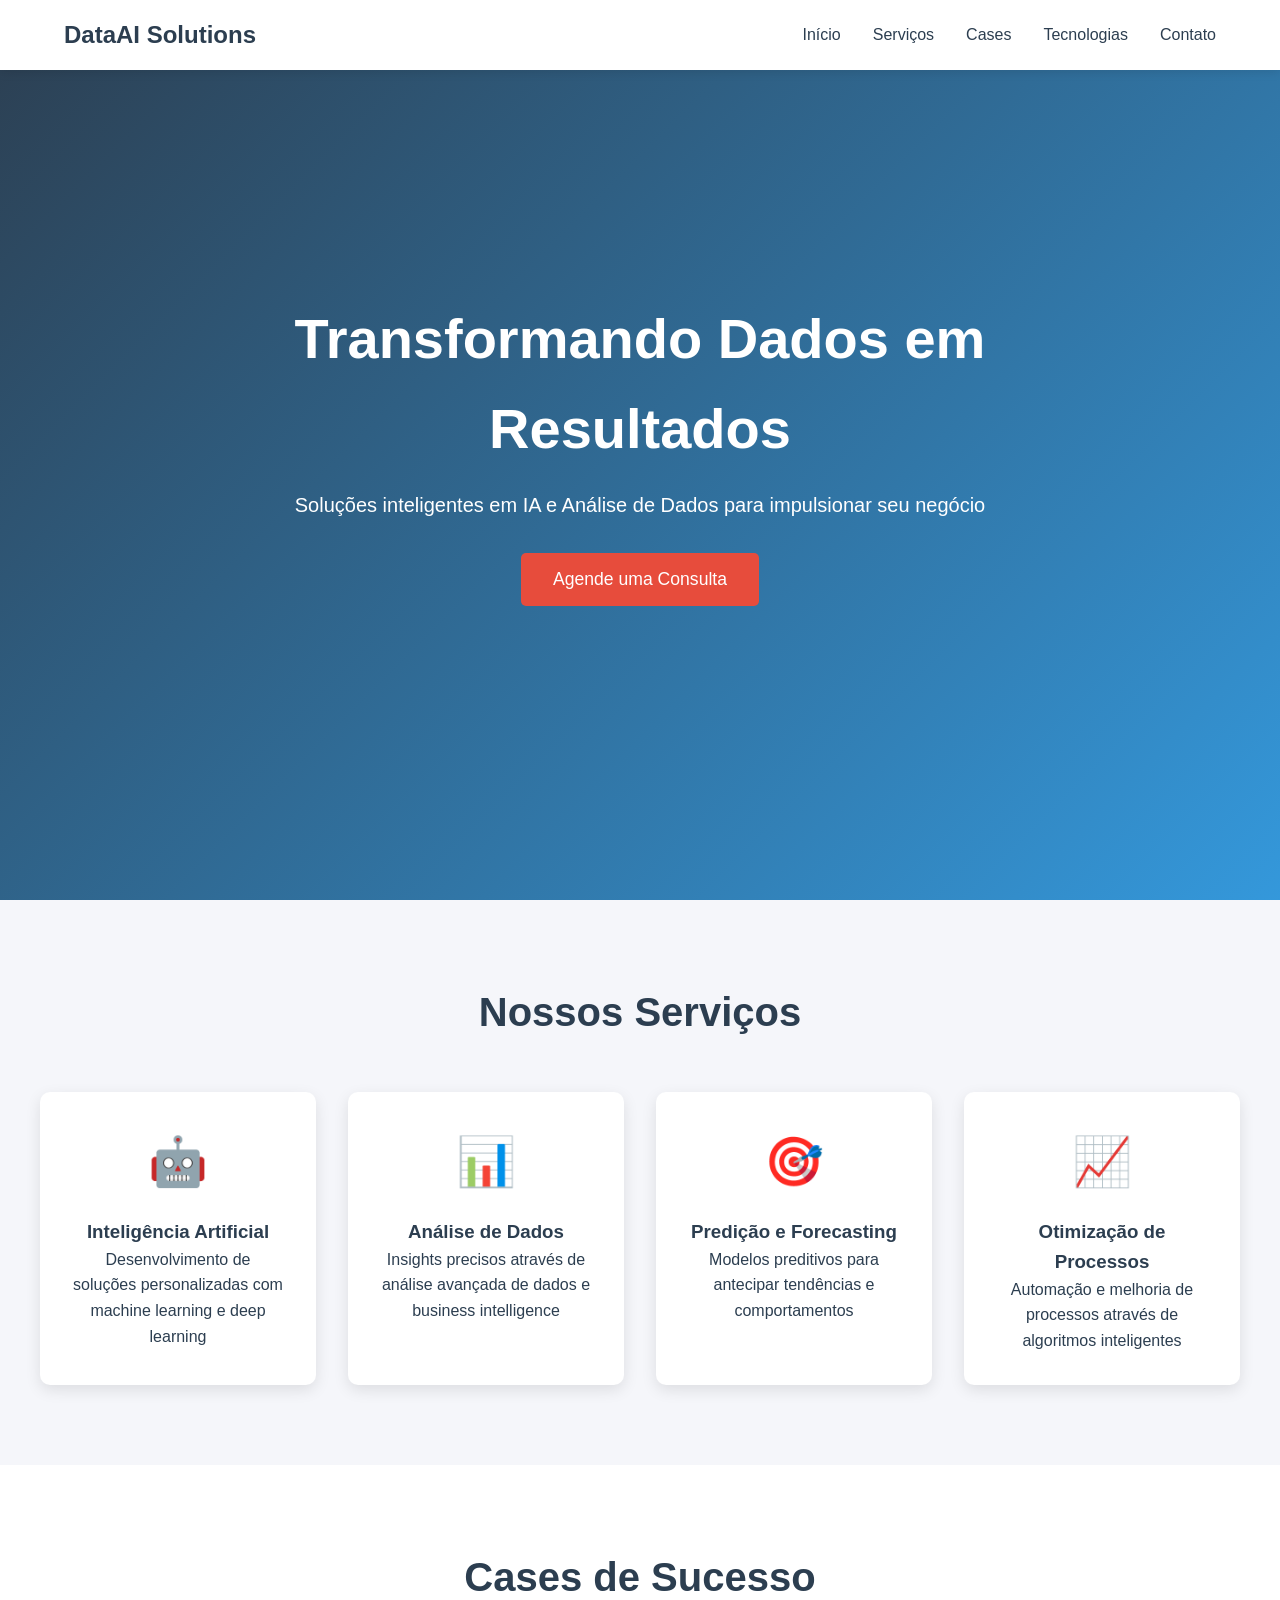
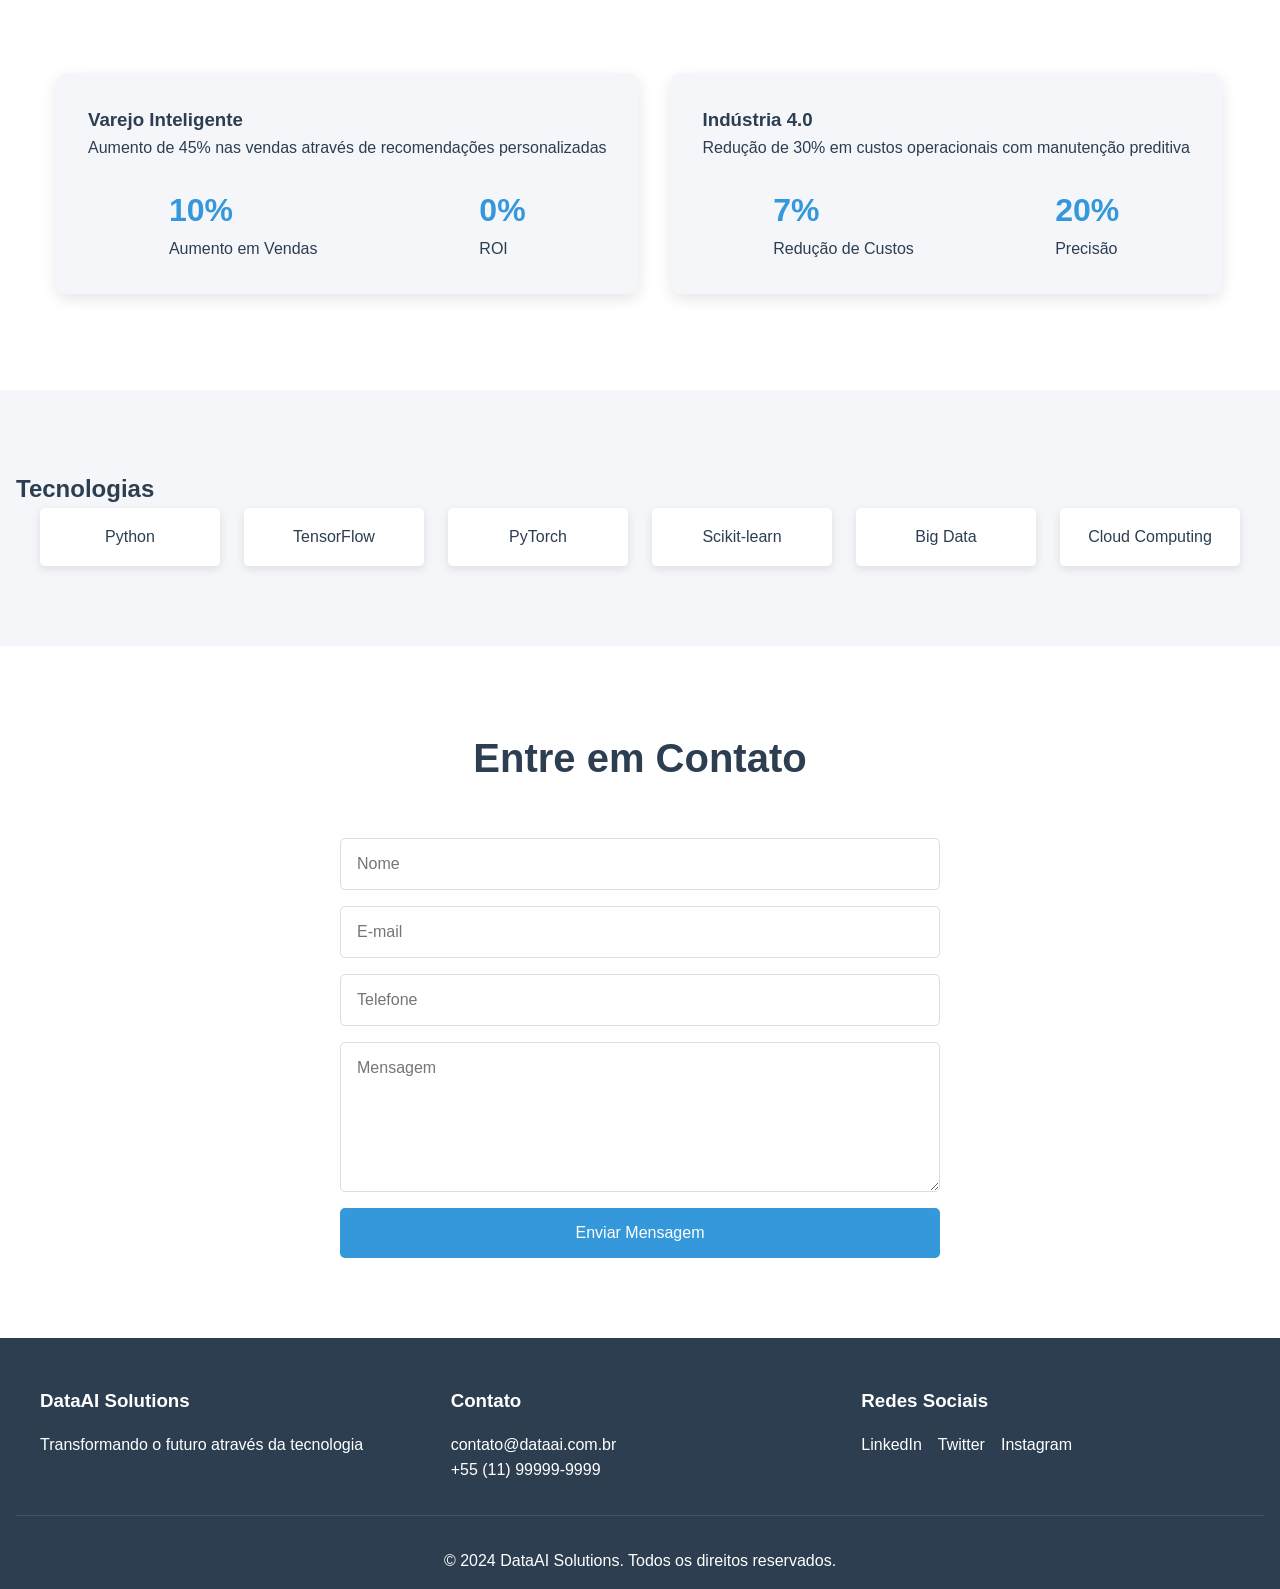
<file: project/index.html>
<!DOCTYPE html>
<html lang="pt-BR">
<head>
    <meta charset="UTF-8">
    <meta name="viewport" content="width=device-width, initial-scale=1.0">
    <title>DataAI Solutions - Inteligência Artificial & Análise de Dados</title>
    <link rel="stylesheet" href="style.css">
</head>
<body>
    <header>
        <nav>
            <div class="logo">DataAI Solutions</div>
            <ul class="nav-links">
                <li><a href="#inicio">Início</a></li>
                <li><a href="#servicos">Serviços</a></li>
                <li><a href="#cases">Cases</a></li>
                <li><a href="#tecnologias">Tecnologias</a></li>
                <li><a href="#contato">Contato</a></li>
            </ul>
        </nav>
    </header>

    <section id="inicio" class="hero">
        <div class="hero-content">
            <h1>Transformando Dados em Resultados</h1>
            <p>Soluções inteligentes em IA e Análise de Dados para impulsionar seu negócio</p>
            <button class="cta-button">Agende uma Consulta</button>
        </div>
    </section>

    <section id="servicos" class="services">
        <h2>Nossos Serviços</h2>
        <div class="services-grid">
            <div class="service-card">
                <div class="service-icon">🤖</div>
                <h3>Inteligência Artificial</h3>
                <p>Desenvolvimento de soluções personalizadas com machine learning e deep learning</p>
            </div>
            <div class="service-card">
                <div class="service-icon">📊</div>
                <h3>Análise de Dados</h3>
                <p>Insights precisos através de análise avançada de dados e business intelligence</p>
            </div>
            <div class="service-card">
                <div class="service-icon">🎯</div>
                <h3>Predição e Forecasting</h3>
                <p>Modelos preditivos para antecipar tendências e comportamentos</p>
            </div>
            <div class="service-card">
                <div class="service-icon">📈</div>
                <h3>Otimização de Processos</h3>
                <p>Automação e melhoria de processos através de algoritmos inteligentes</p>
            </div>
        </div>
    </section>

    <section id="cases" class="cases">
        <h2>Cases de Sucesso</h2>
        <div class="cases-slider">
            <div class="case-card">
                <h3>Varejo Inteligente</h3>
                <p>Aumento de 45% nas vendas através de recomendações personalizadas</p>
                <div class="metrics">
                    <div class="metric">
                        <span class="number">45%</span>
                        <span class="label">Aumento em Vendas</span>
                    </div>
                    <div class="metric">
                        <span class="number">3x</span>
                        <span class="label">ROI</span>
                    </div>
                </div>
            </div>
            <div class="case-card">
                <h3>Indústria 4.0</h3>
                <p>Redução de 30% em custos operacionais com manutenção preditiva</p>
                <div class="metrics">
                    <div class="metric">
                        <span class="number">30%</span>
                        <span class="label">Redução de Custos</span>
                    </div>
                    <div class="metric">
                        <span class="number">85%</span>
                        <span class="label">Precisão</span>
                    </div>
                </div>
            </div>
        </div>
    </section>

    <section id="tecnologias" class="technologies">
        <h2>Tecnologias</h2>
        <div class="tech-grid">
            <div class="tech-item">Python</div>
            <div class="tech-item">TensorFlow</div>
            <div class="tech-item">PyTorch</div>
            <div class="tech-item">Scikit-learn</div>
            <div class="tech-item">Big Data</div>
            <div class="tech-item">Cloud Computing</div>
        </div>
    </section>

    <section id="contato" class="contact">
        <h2>Entre em Contato</h2>
        <form id="contact-form">
            <input type="text" placeholder="Nome" required>
            <input type="email" placeholder="E-mail" required>
            <input type="tel" placeholder="Telefone">
            <textarea placeholder="Mensagem" required></textarea>
            <button type="submit">Enviar Mensagem</button>
        </form>
    </section>

    <footer>
        <div class="footer-content">
            <div class="footer-section">
                <h3>DataAI Solutions</h3>
                <p>Transformando o futuro através da tecnologia</p>
            </div>
            <div class="footer-section">
                <h3>Contato</h3>
                <p>contato@dataai.com.br</p>
                <p>+55 (11) 99999-9999</p>
            </div>
            <div class="footer-section">
                <h3>Redes Sociais</h3>
                <div class="social-links">
                    <a href="#">LinkedIn</a>
                    <a href="#">Twitter</a>
                    <a href="#">Instagram</a>
                </div>
            </div>
        </div>
        <div class="footer-bottom">
            <p>&copy; 2024 DataAI Solutions. Todos os direitos reservados.</p>
        </div>
    </footer>

    <script src="main.js"></script>
</body>
</html>
</file>
<file: project/style.css>
:root {
    --primary-color: #2C3E50;
    --secondary-color: #3498DB;
    --accent-color: #E74C3C;
    --text-color: #2C3E50;
    --light-bg: #F5F6FA;
    --white: #FFFFFF;
}

* {
    margin: 0;
    padding: 0;
    box-sizing: border-box;
    font-family: 'Segoe UI', Tahoma, Geneva, Verdana, sans-serif;
}

body {
    line-height: 1.6;
    color: var(--text-color);
}

/* Header & Navigation */
header {
    background-color: var(--white);
    box-shadow: 0 2px 10px rgba(0, 0, 0, 0.1);
    position: fixed;
    width: 100%;
    top: 0;
    z-index: 1000;
}

nav {
    display: flex;
    justify-content: space-between;
    align-items: center;
    padding: 1rem 5%;
    max-width: 1400px;
    margin: 0 auto;
}

.logo {
    font-size: 1.5rem;
    font-weight: bold;
    color: var(--primary-color);
}

.nav-links {
    display: flex;
    list-style: none;
    gap: 2rem;
}

.nav-links a {
    text-decoration: none;
    color: var(--text-color);
    font-weight: 500;
    transition: color 0.3s;
}

.nav-links a:hover {
    color: var(--secondary-color);
}

/* Hero Section */
.hero {
    height: 100vh;
    background: linear-gradient(135deg, var(--primary-color), var(--secondary-color));
    display: flex;
    align-items: center;
    justify-content: center;
    text-align: center;
    color: var(--white);
    padding: 0 1rem;
}

.hero-content {
    max-width: 800px;
}

.hero h1 {
    font-size: 3.5rem;
    margin-bottom: 1rem;
}

.hero p {
    font-size: 1.25rem;
    margin-bottom: 2rem;
}

.cta-button {
    padding: 1rem 2rem;
    font-size: 1.1rem;
    background-color: var(--accent-color);
    color: var(--white);
    border: none;
    border-radius: 5px;
    cursor: pointer;
    transition: transform 0.3s, background-color 0.3s;
}

.cta-button:hover {
    transform: translateY(-2px);
    background-color: #c0392b;
}

/* Services Section */
.services {
    padding: 5rem 1rem;
    background-color: var(--light-bg);
}

.services h2 {
    text-align: center;
    font-size: 2.5rem;
    margin-bottom: 3rem;
}

.services-grid {
    display: grid;
    grid-template-columns: repeat(auto-fit, minmax(250px, 1fr));
    gap: 2rem;
    max-width: 1200px;
    margin: 0 auto;
}

.service-card {
    background: var(--white);
    padding: 2rem;
    border-radius: 10px;
    text-align: center;
    transition: transform 0.3s;
    box-shadow: 0 5px 15px rgba(0, 0, 0, 0.1);
}

.service-card:hover {
    transform: translateY(-10px);
}

.service-icon {
    font-size: 3rem;
    margin-bottom: 1rem;
}

/* Cases Section */
.cases {
    padding: 5rem 1rem;
    background-color: var(--white);
}

.cases h2 {
    text-align: center;
    font-size: 2.5rem;
    margin-bottom: 3rem;
}

.cases-slider {
    display: flex;
    gap: 2rem;
    overflow-x: auto;
    padding: 1rem;
    max-width: 1200px;
    margin: 0 auto;
}

.case-card {
    min-width: 300px;
    background: var(--light-bg);
    padding: 2rem;
    border-radius: 10px;
    box-shadow: 0 5px 15px rgba(0, 0, 0, 0.1);
}

.metrics {
    display: flex;
    justify-content: space-around;
    margin-top: 1.5rem;
}

.metric .number {
    display: block;
    font-size: 2rem;
    font-weight: bold;
    color: var(--secondary-color);
}

/* Technologies Section */
.technologies {
    padding: 5rem 1rem;
    background-color: var(--light-bg);
}

.tech-grid {
    display: grid;
    grid-template-columns: repeat(auto-fit, minmax(150px, 1fr));
    gap: 1.5rem;
    max-width: 1200px;
    margin: 0 auto;
}

.tech-item {
    background: var(--white);
    padding: 1rem;
    text-align: center;
    border-radius: 5px;
    box-shadow: 0 3px 10px rgba(0, 0, 0, 0.1);
    transition: transform 0.3s;
}

.tech-item:hover {
    transform: translateY(-5px);
}

/* Contact Section */
.contact {
    padding: 5rem 1rem;
    background-color: var(--white);
}

.contact h2 {
    text-align: center;
    font-size: 2.5rem;
    margin-bottom: 3rem;
}

#contact-form {
    max-width: 600px;
    margin: 0 auto;
    display: flex;
    flex-direction: column;
    gap: 1rem;
}

#contact-form input,
#contact-form textarea {
    padding: 1rem;
    border: 1px solid #ddd;
    border-radius: 5px;
    font-size: 1rem;
}

#contact-form textarea {
    height: 150px;
    resize: vertical;
}

#contact-form button {
    padding: 1rem;
    background-color: var(--secondary-color);
    color: var(--white);
    border: none;
    border-radius: 5px;
    cursor: pointer;
    font-size: 1rem;
    transition: background-color 0.3s;
}

#contact-form button:hover {
    background-color: #2980b9;
}

/* Footer */
footer {
    background-color: var(--primary-color);
    color: var(--white);
    padding: 3rem 1rem 1rem;
}

.footer-content {
    display: grid;
    grid-template-columns: repeat(auto-fit, minmax(250px, 1fr));
    gap: 2rem;
    max-width: 1200px;
    margin: 0 auto;
}

.footer-section h3 {
    margin-bottom: 1rem;
}

.social-links {
    display: flex;
    gap: 1rem;
}

.social-links a {
    color: var(--white);
    text-decoration: none;
}

.footer-bottom {
    text-align: center;
    margin-top: 2rem;
    padding-top: 2rem;
    border-top: 1px solid rgba(255, 255, 255, 0.1);
}

/* Responsive Design */
@media (max-width: 768px) {
    .hero h1 {
        font-size: 2.5rem;
    }

    .nav-links {
        display: none;
    }

    .services-grid {
        grid-template-columns: 1fr;
    }

    .case-card {
        min-width: 100%;
    }
}
</file>
